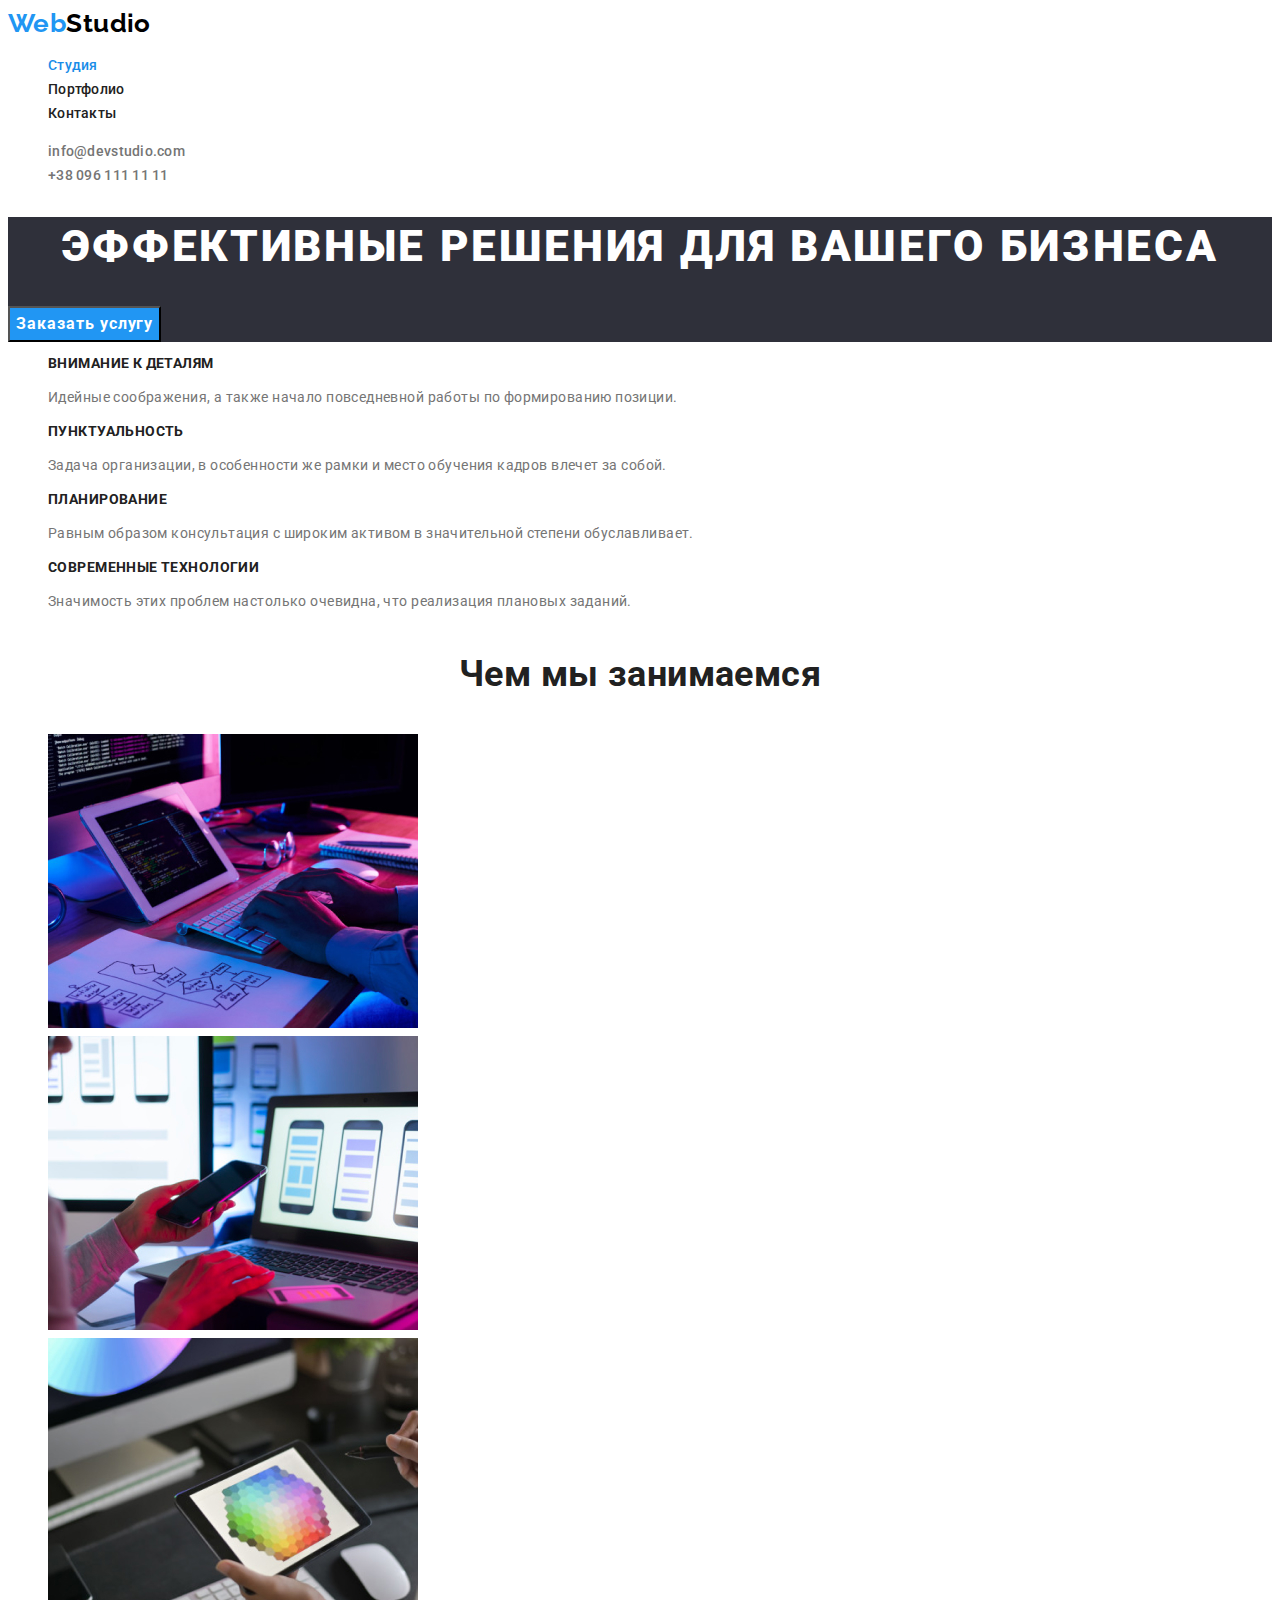
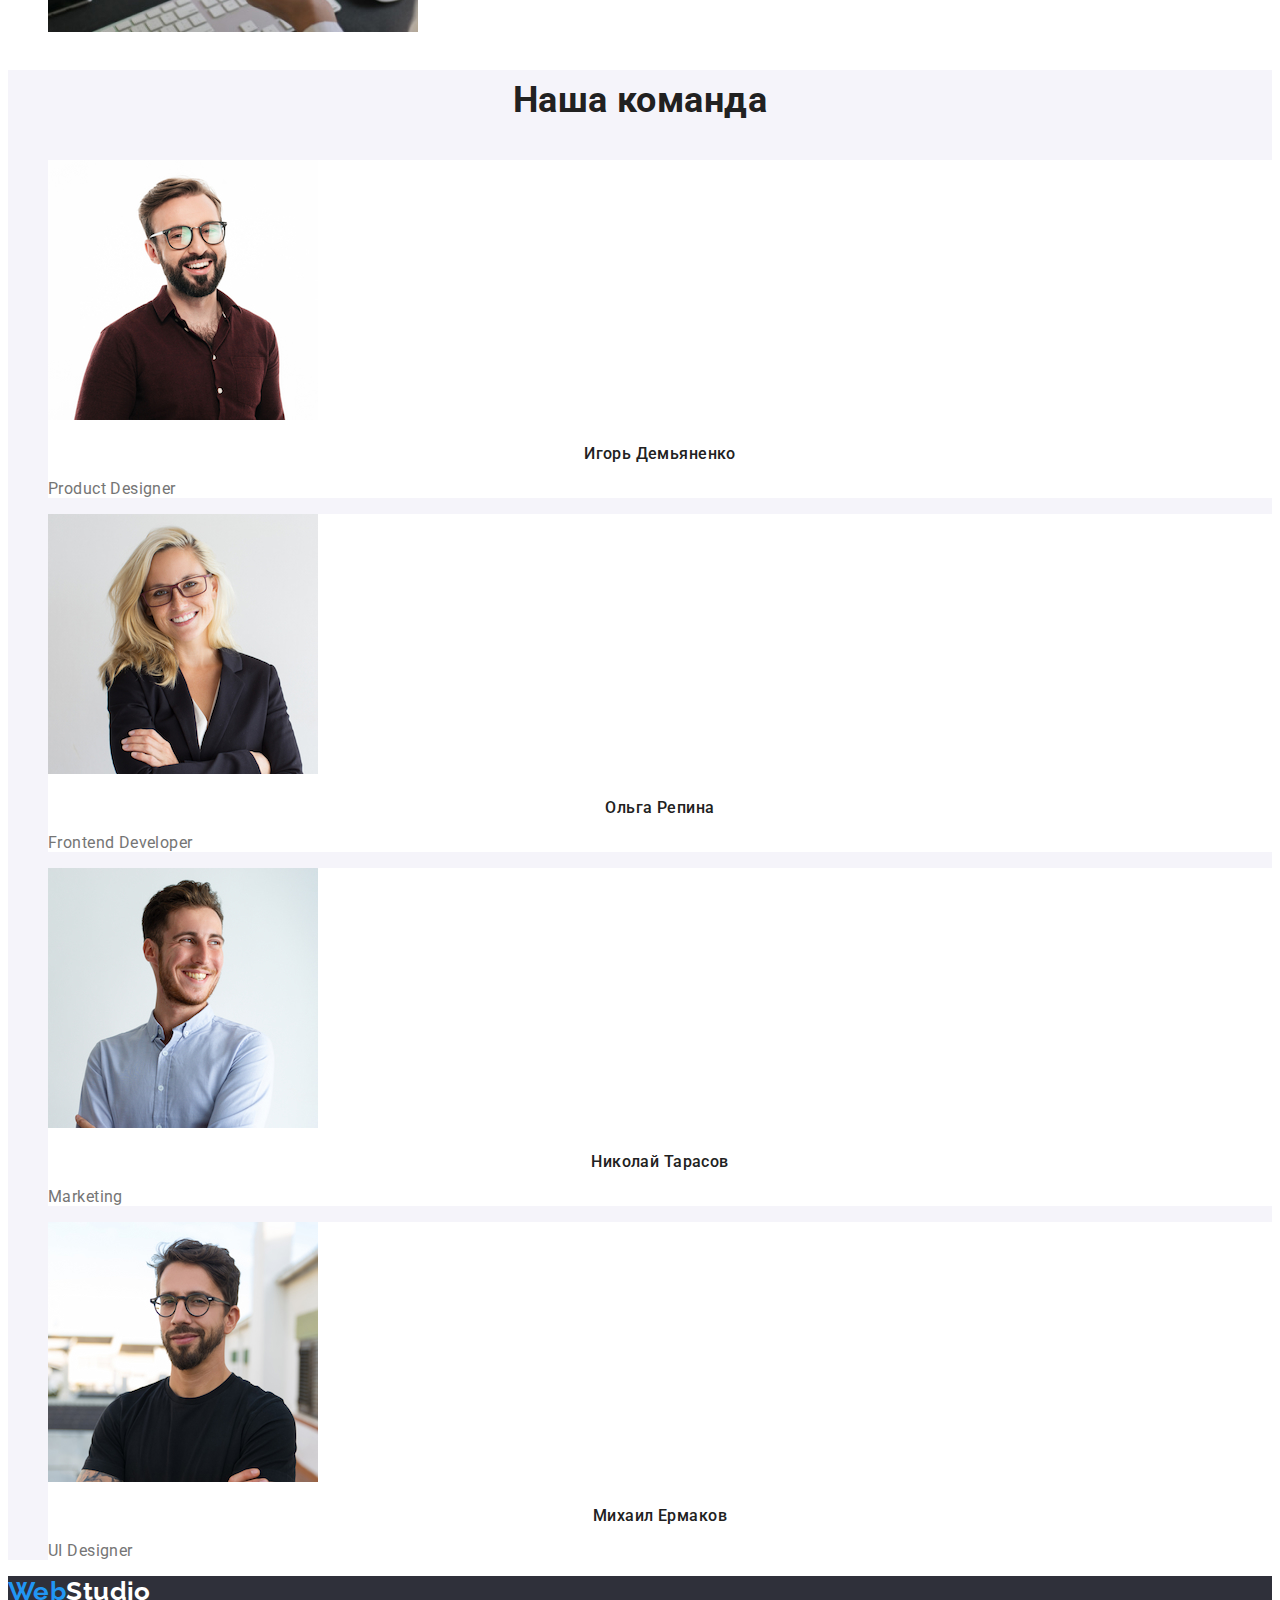
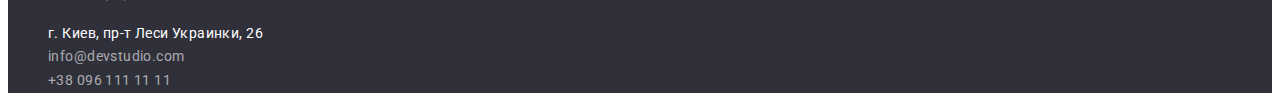
<file: index.html>
<!DOCTYPE html>
<html lang="ru">
<head>
    <meta charset="UTF-8">
    <meta http-equiv="X-UA-Compatible" content="IE=edge">
    <meta name="viewport" content="width=device-width, initial-scale=1.0">
    
    <title>Студия</title>
    
    <link rel="preconnect" href="https://fonts.googleapis.com">
    <link rel="preconnect" href="https://fonts.gstatic.com" crossorigin>
    <link href="https://fonts.googleapis.com/css2?family=Raleway:wght@700&family=Roboto:wght@400;500;700;900&display=swap"
        rel="stylesheet">
    
    <link rel="stylesheet" href="./css/styles.css">
</head>

<body>

    <!-- =============== Шапка сайта (headline) ============== -->
    <header>
        <!-- ======== Основной раздел навигации ======= -->
        <nav>

            <a href="./index.html" class="logo links">Web<span class="logo-black">Studio</span></a>

            <ul>
                <li class="lists"><a href="./index.html" class="nav-links links activlink">Студия</a></li>
                <li class="lists"><a href="./portfolio.html" class="nav-links links">Портфолио</a></li>
                <li class="lists"><a href="" class="nav-links links">Контакты</a></li>
            </ul>

        </nav>
        
        <!-- ======== Контакты в header (почта и телефон)  ======= -->
        <ul>
            <li class="lists"><a href="mailto:info@devstudio.com" class="header-contacts-link links">info@devstudio.com</a></li>
            <li class="lists"><a href="tel:+380961111111" class="header-contacts-link links">+38 096 111 11 11</a></li>
        </ul>

    </header>

    <!-- ============== ОСНОВНОЙ Блок (mainbase) =============== -->
    <main>
        <!-- ============ Блок-секция_1 ГЕРОЙ (hero) =========== -->  
            <section class="hero">
                
                <h1 class="hero-title">Эффективные решения для вашего бизнеса</h1>

                <button type="button" class="hero-button buttons">Заказать услугу</button>

            </section>
        
        <!-- ======= Блок-секция_2 Наши особенности (mainbase-features) ======= -->    
            <section class="features">
                <!-- === Этот заголовок скрыт === -->
                <h2 class="visually-hidden">Наши особенности</h2>
               
                <ul>
                    <li class="lists">
                        <h3 class="features-title">Внимание к деталям</h3>
                        <p class="features-description">
                            Идейные соображения, а также начало повседневной работы по формированию позиции.
                        </p>    
                    </li>

                    <li class="lists">
                        <h3 class="features-title">Пунктуальность</h3>
                        <p class="features-description">
                            Задача организации, в особенности же рамки и место обучения кадров влечет за собой.
                        </p>
                    </li>

                    <li class="lists">
                        <h3 class="features-title">Планирование</h3>
                        <p class="features-description">
                            Равным образом консультация с широким активом в значительной степени обуславливает.
                        </p>
                    </li>

                    <li class="lists">
                        <h3 class="features-title">Современные технологии</h3>
                        <p class="features-description">
                            Значимость этих проблем настолько очевидна, что реализация плановых заданий.
                        </p>
                    </li>
                </ul>

            </section>
        
        <!-- ======= Блок-секция_3 Чем мы занимаемся (mainbase-activities) ======= --> 
            <section class="activities">

                <h2 class="section-titles">Чем мы занимаемся</h2>
        
                <ul>
                    <li class="lists">
                        <img 
                        src="./images/box_1.jpg" 
                        alt="Проработка технического задания"
                        width="370" 
                        />
                    </li>

                    <li class="lists">
                        <img 
                        src="./images/box_2.jpg" 
                        alt="Создание макета дизайна сайта" 
                        width="370" 
                        />
                    </li>

                    <li class="lists">
                        <img 
                        src="./images/box_3.jpg" 
                        alt="Наполнение контентом. Тестирование" 
                        width="370" 
                        />
                    </li>
                </ul>
            </section>
        
        <!-- ======= Блок-секция_4 Наша команда (mainbase-team) ======= --> 
            <section class="team">

                <h2 class="section-titles">Наша команда</h2>
        
                <ul>
                    <li class="team-item lists">
                        <img src="./images/Igor_Demyanenko.jpg" 
                        alt="Игорь Демьяненко" 
                        width="270" 
                        />
                        <h3 class="team-name">Игорь Демьяненко</h3>
                        <p class="team-position">Product Designer</p>
                    </li>

                    <li class="team-item lists">
                        <img src="./images/Olga_Repina.jpg" 
                        alt="Ольга Репина" 
                        width="270" 
                        />
                        <h3 class="team-name">Ольга Репина</h3>
                        <p class="team-position">Frontend Developer</p>
                    </li>

                    <li class="team-item lists">
                        <img src="./images/Nikolai_Tarasov.jpg" 
                        alt="Николай Тарасов" 
                        width="270" 
                        />
                        <h3 class="team-name">Николай Тарасов</h3>
                        <p class="team-position">Marketing</p>
                    </li>
                    
                    <li class="team-item lists">
                        <img src="./images/Mikhai_Ermakov.jpg" 
                        alt="Михаил Ермаков" 
                        width="270" 
                        />
                        <h3 class="team-name">Михаил Ермаков</h3>
                        <p class="team-position">UI Designer</p>
                    </li>
                </ul>
            </section>
        
    </main>

    <!-- =========== Блок ПОДВАЛ  ФУТЕР (footer) =========== -->
    <footer class="footers">

        <a href="./index.html" class="logo links">Web<span class="logo-white">Studio</span></a>

        <!-- ============== Блок АДРЕС (addresses) ============== -->
        <address>
                
            <ul>
                <li class="lists"><a href="" class="addresses links">г. Киев, пр-т Леси Украинки, 26</a></li>
                <li class="lists"><a href="mailto:info@devstudio.com" class="footers-contact-link links">info@devstudio.com</a></li>
                <li class="lists"><a href="tel:+380961111111" class="footers-contact-link links">+38 096 111 11 11</a></li>
            </ul>

        </address>
        
    </footer>

</body>

</html>
</file>
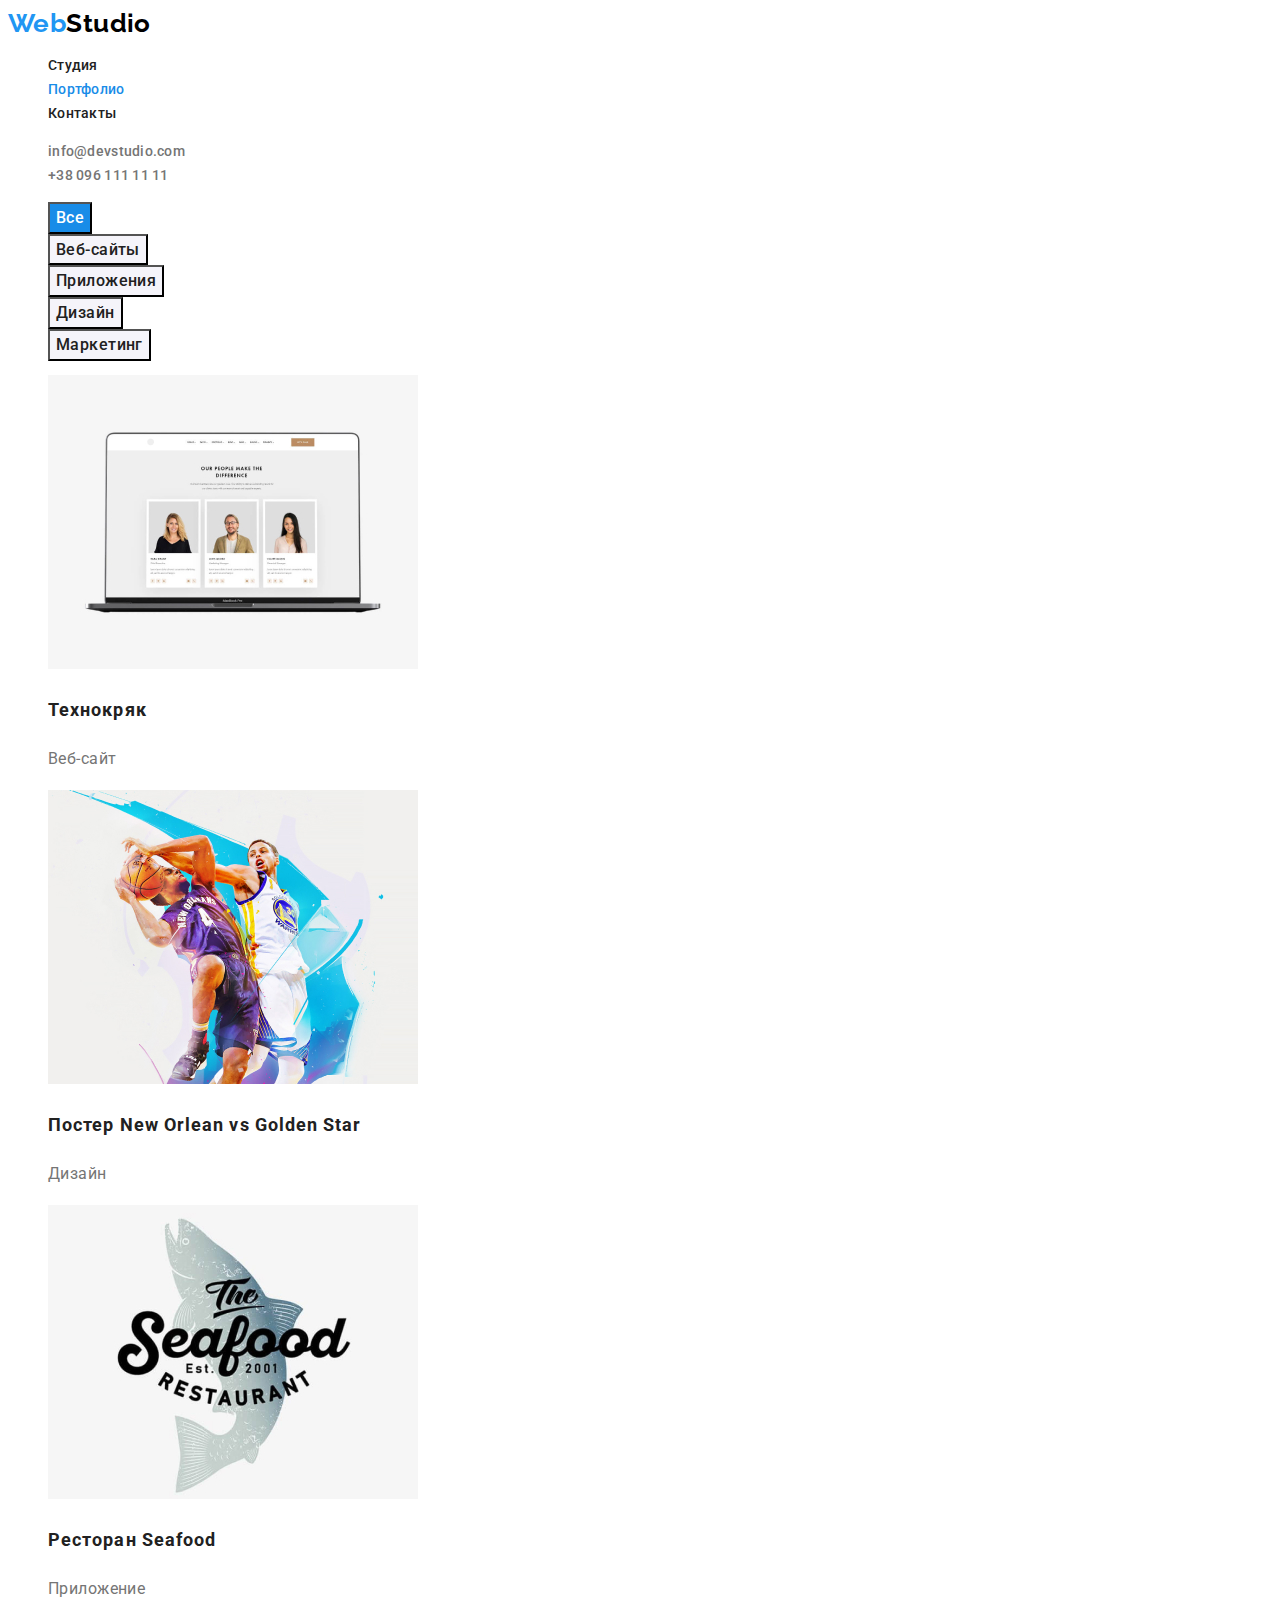
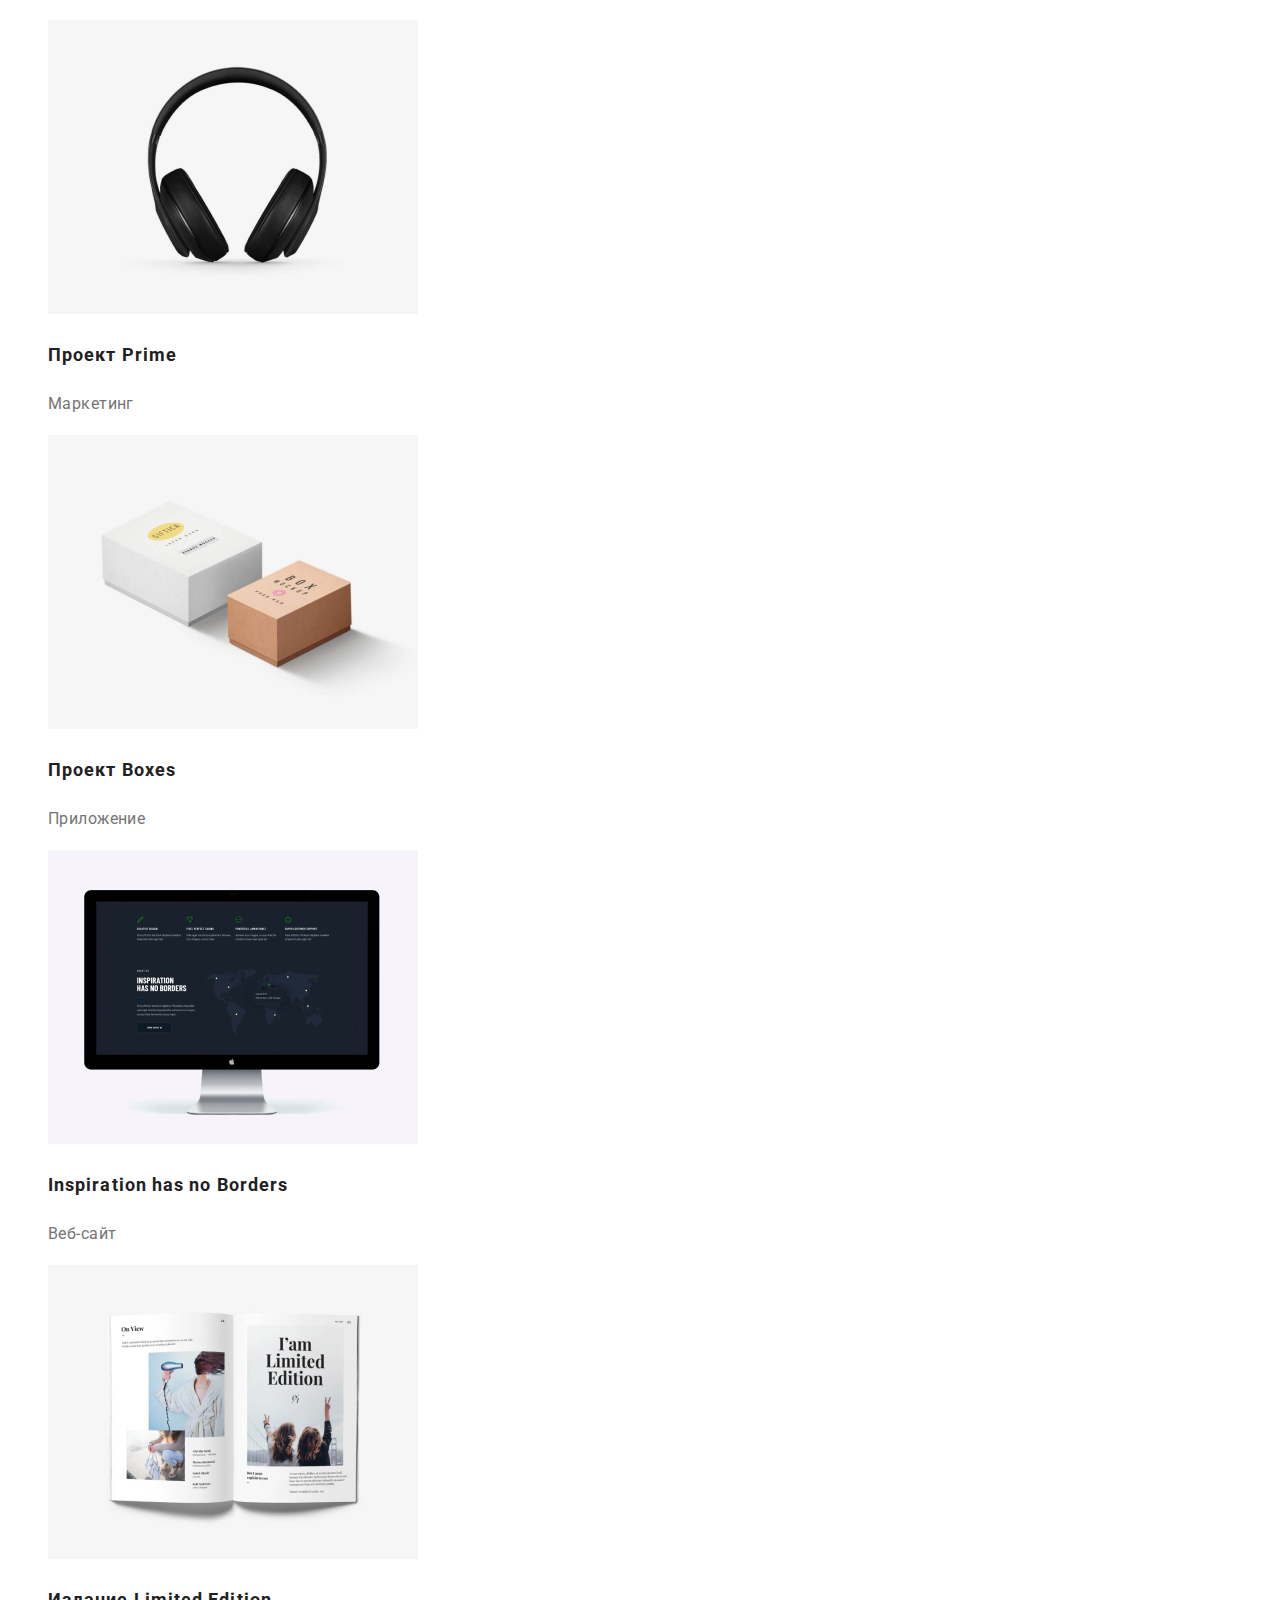
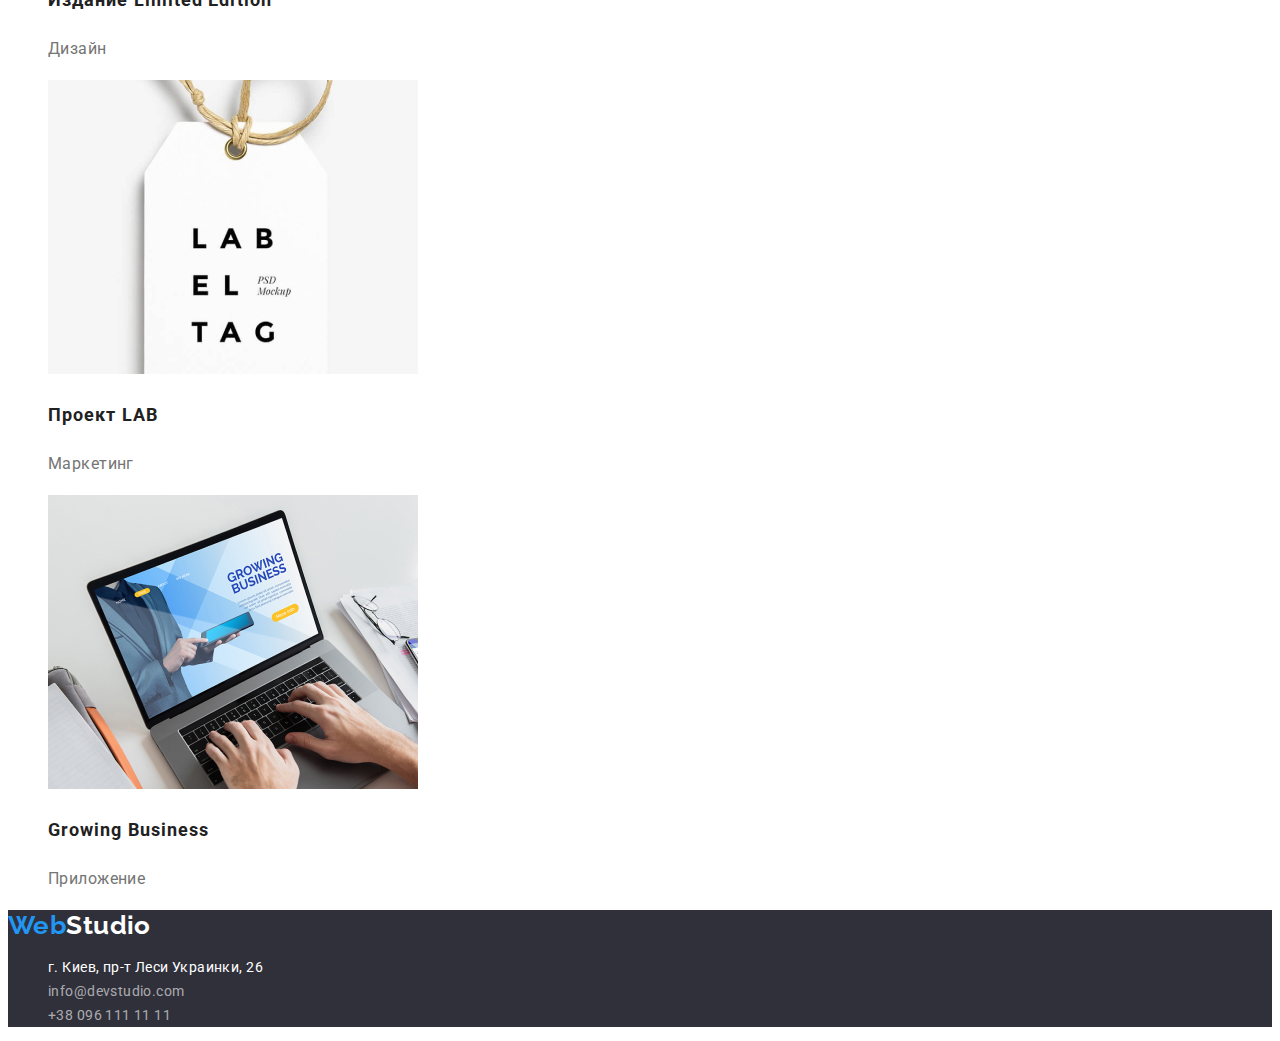
<file: portfolio.html>
<!DOCTYPE html>
<html lang="ru">
<head>
    <meta charset="UTF-8">
    <meta http-equiv="X-UA-Compatible" content="IE=edge">
    <meta name="viewport" content="width=device-width, initial-scale=1.0">
    
    <title>Портфолио</title>
    
    <link rel="preconnect" href="https://fonts.googleapis.com">
    <link rel="preconnect" href="https://fonts.gstatic.com" crossorigin>
    <link href="https://fonts.googleapis.com/css2?family=Raleway:wght@700&family=Roboto:wght@400;500;700;900&display=swap"
        rel="stylesheet">

    <link rel="stylesheet" href="./css/styles.css">
</head>

<body>

    <!-- =============== Шапка сайта (headline) ============== -->
    <header>
        <!-- ======== Основной раздел навигации ======= -->
        <nav>

            <a href="./index.html" class="logo links">Web<span class="logo-black">Studio</span></a>
            
            <ul>
                <li class="lists"><a href="./index.html" class="nav-links links">Студия</a></li>
                <li class="lists"><a href="./portfolio.html" class="nav-links links activlink">Портфолио</a></li>
                <li class="lists"><a href="" class="nav-links links">Контакты</a></li>
            </ul>

        </nav>
        
        <!-- ======== Контакты в headline (почта и телефон)  ======= -->
        <ul>
            <li class="lists"><a href="mailto:info@devstudio.com" class="header-contacts-link links">info@devstudio.com</a></li>
            <li class="lists"><a href="tel:+380961111111" class="header-contacts-link links">+38 096 111 11 11</a></li>
        </ul>

    </header>

    <!-- ============== ОСНОВНОЙ Блок (portfolio) =============== -->
    <main>
        <!-- ============ Блок-секция ГЕРОЙ-ПОРТФОЛИО (hero) =========== -->
        <section>

            <!-- === Этот заголовок скрыт === -->
            <h1 class="visually-hidden">ПОРТФОЛИО</h1>
           
            <!-- ============ ГЕРОЙ-ССЫЛКИ (btn-filters) =========== -->
            <ul>
                <li class="lists"><button type="button" class="btn-filters buttons activlink">Все</button></li>
                <li class="lists"><button type="button" class="btn-filters buttons">Веб-сайты</button></li>
                <li class="lists"><button type="button" class="btn-filters buttons">Приложения</button></li>
                <li class="lists"><button type="button" class="btn-filters buttons">Дизайн</button></li>
                <li class="lists"><button type="button" class="btn-filters buttons">Маркетинг</button></li>
             </ul>
             
            <!-- ================ ПРОЕКТЫ (mainportfol-projects) ================ -->

            <ul>
                <li class="lists">
                    <a href="" class="links">
                        <img src="./images/project1.jpg" 
                        alt="Технокряк" 
                        width="370" 
                        />
                        <h2 class="titlе-project">Технокряк</h2>
                        <p class="titlе-filter">Веб-сайт</p>
                    </a>
                </li>

                <li class="lists">
                    <a href="" class="links">
                        <img src="./images/project2.jpg" 
                        alt="Постер New Orlean vs Golden Star" 
                        width="370" 
                        />
                        <h2 class="titlе-project">Постер New Orlean vs Golden Star</h2>
                        <p class="titlе-filter">Дизайн</p>
                    </a>
                </li>

                <li class="lists">
                    <a href="" class="links">
                        <img src="./images/project3.jpg" 
                        alt="Ресторан Seafood" 
                        width="370" 
                        />
                        <h2 class="titlе-project">Ресторан Seafood</h2>
                        <p class="titlе-filter">Приложение</p>
                    </a>
                </li>
                    
                <li class="lists">
                    <a href="" class="links">
                        <img src="./images/project4.jpg" 
                        alt="Проект Prime" 
                        width="370" 
                        />
                        <h2 class="titlе-project">Проект Prime</h2>
                        <p class="titlе-filter">Маркетинг</p>
                    </a>
                </li>

                <li class="lists">
                    <a href="" class="links">
                        <img src="./images/project5.jpg" 
                        alt="Проект Boxes" 
                        width="370" 
                        />
                        <h2 class="titlе-project">Проект Boxes</h2>
                        <p class="titlе-filter">Приложение</p>
                    </a>
                </li>

                <li class="lists">
                    <a href="" class="links">
                        <img src="./images/project6.jpg" 
                        alt="Inspiration has no Borders" 
                        width="370" 
                        />
                        <h2 class="titlе-project">Inspiration has no Borders</h2>
                        <p class="titlе-filter">Веб-сайт</p>
                    </a>
                </li>

                <li class="lists">
                    <a href="" class="links">
                        <img src="./images/project7.jpg" 
                        alt="Издание Limited Edition" 
                        width="370" 
                        />
                        <h2 class="titlе-project">Издание Limited Edition</h2>
                        <p class="titlе-filter">Дизайн</p>
                    </a>
                </li>

                <li class="lists">
                    <a href="" class="links">
                        <img src="./images/project8.jpg" 
                        alt="Проект LAB" 
                        width="370" 
                        />
                        <h2 class="titlе-project">Проект LAB</h2>
                        <p class="titlе-filter">Маркетинг</p>
                    </a>
                </li>

                <li class="lists">
                    <a href="" class="links">
                        <img src="./images/project9.jpg" 
                        alt="Growing Business" 
                        width="370" 
                        />
                        <h2 class="titlе-project">Growing Business</h2>
                        <p class="titlе-filter">Приложение</p>
                    </a>
                </li>

            </ul>

        </section>
        
    </main>

    <!-- =========== Блок ПОДВАЛ  ФУТЕР (footer) =========== -->
    <footer class="footers">

        <a href="./index.html" class="logo links">Web<span class="logo-white">Studio</span></a>

        <!-- ============== Блок АДРЕС (addresses) ============== -->
        <address>
                
            <ul>
                <li class="lists"><a href="" class="addresses links">г. Киев, пр-т Леси Украинки, 26</a></li>
                <li class="lists"><a href="mailto:info@devstudio.com" class="footers-contact-link links">info@devstudio.com</a></li>
                <li class="lists"><a href="tel:+380961111111" class="footers-contact-link links">+38 096 111 11 11</a></li>
            </ul>
            
        </address>

    </footer>

</body>

</html>
</file>
<file: css/styles.css>
:root {
    /* ============ ПЕРЕМЕННЫЕ ЦВЕТА ============ */
    --color-font-main: #212121;
    --color-font-head: #757575;
    --color-font-footer: rgba(255, 255, 255, 0.6);
    /* =============================== */
    --color-background-another: #E5E5E5;
    --color-background-team: #F5F4FA;
    --color-background-footer: #2F303A;
    /* =============================== */
    --color-light: #FFFFFF;
    --color-dark: #000000;
    /* =============================== */
    --color-border-line: #ECECEC;
    --color-borders-portfolio: #EEEEEE;
    /* =============================== */
    --color-logo-links-hover: #2196F3;
    --color-button-hover: #188CE8;
    /* ========================================== */
}


body {

    color: var(--color-font-main);
    background-color: var(--color-light);
/* =============================== */
    font-family: Roboto, Arial, Helvetica, sans-serif;
    font-size: 14px;
    line-height: 1.71;
    letter-spacing: 0.03em;
}


/* ============= Типографика - ГЛОБАЛЬНАЯ Стилизация некоторых элементов ============= */

/* ================ Скрытие заголовков (visually-hidden) ================ */
.visually-hidden {
    visibility: hidden;
    pointer-events: none;
    position: absolute;
}


/* === Стилизация Заголовка h2 в Блок-секция_3 Чем мы занимаемся (activities)
 и в Блок-секция_4 Наша команда (team) === */
.section-titles {
    font-weight: 700;
    font-size: 36px;
    line-height: 1.67;
    text-align: center;
}


/* --------- Убираем точки со ВСЕХ списков --------- */
/* ul {list-style-type: none;} */
.lists {list-style-type: none;}

/* ------ Убираем подчеркивание со ВСЕХ ссылок ------ */
/* a {text-decoration: none;} */
.links {text-decoration: none;}

/* --- Задаем ВСЕМ кнопкам тип курсора pointer ------ */
.buttons {cursor: pointer;}

/* _____________________________  К О Н Е Ц Типографика _____________________________ */





/* ======================= Стилизация Шапки сайта (headline) ======================= */

/* ============ Стилизация логотипа WebStudio in header ============ */
.logo {
    font-family: 'Raleway';
    font-weight: 700;
    font-size: 26px;
    line-height: 1.19;
   
    color: var(--color-logo-links-hover);
}

/* == Замена цвета текста WebStudio (часть Studio - на черную) в header == */
.logo-black {
    color: var(--color-dark);
}


/* ==== Стилизация Кнопок Основного раздела навигации в header ===== */
.nav-links {
    font-weight: 500;
    line-height: 1.14;
    letter-spacing: 0.02em;
    
    color: inherit;
}

/* ==== Выделение цветом активной страници в header в (headline) ===== */
.nav-links.activlink {
    color: var(--color-button-hover);

}


/* ========= Стилизация Контакты (почта и телефон) в header ========= */
.header-contacts-link {
    font-weight: 500;
    line-height: 1.14;
    letter-spacing: 0.02em;

    color: var(--color-font-head);
}

/* ====  Hover & Focus на ссылках и Контактах (почта и телефон) в header === */
.nav-links.activlink:hover,
.nav-links.activlink:focus,

.nav-links:hover,
.nav-links:focus,

.header-contacts-link:hover,
.header-contacts-link:focus

{color: var(--color-logo-links-hover);}

/* _____________________________  К О Н Е Ц   (header) _____________________________ */







/* ========================= Стилизация ОСНОВНОГО Блока (main)========================== */


/* =================== Стилизация Блок-секции_1 ГЕРОЙ (hero) =================== */

/* ============ Цвет фона в Блок-секции_1 ГЕРОЙ (hero) ============ */
.hero {
    background-color: var(--color-background-footer);
}

/* ============= Стилизация заголовка в ГЕРОЙ (hero-title) ======== */
.hero-title {
    font-weight: 900;
    font-size: 44px;
    line-height: 1.36;
    text-align: center;
    letter-spacing: 0.06em;
    text-transform: uppercase;
    
    color: var(--color-light);
}


/* ========== Стилизация кнопки в ГЕРОЙ (hero-button) ========== */
.hero-button {
    font-family: inherit;
    font-weight: 700;
    font-size: 16px;
    line-height: 1.88;
    /* display: flex; */
    align-items: center;
    text-align: center;
    letter-spacing: 0.06em;

    color: var(--color-light);
    background-color: var(--color-logo-links-hover);
}

/* =============  Hover & Focus на кнопке в ГЕРОЙ ============= */
.hero-button:hover,
.hero-button:focus {
    background-color: var(--color-button-hover);
}

/* _________________________  К О Н Е Ц   Блок-секции_1 ГЕРОЙ (hero) _________________________ */







/* ======= Стилизация Блок-секция_2 Наши особенности (features) ======= */

/* ==== Стилизация заголовка h3 в Наши особенности (features) ====*/
.features-title {
    font-size: inherit;
    line-height: 1.14;
    text-transform: uppercase;

    color: var(--color-font-main);
   }

/* ==== Стилизация Текста p в (в Наши особенности (features) ==== */
.features-description {

    color: var(--color-font-head);
}

/* ______________________  К О Н Е Ц Блок-секция_2 Наши особенности ______________________ */








/* ============== Стилизация Блок-секция_3 Чем мы занимаемся (activities) ============== */

/* === Стилизация Заголовка h2 в Блок-секция_3 Чем мы занимаемся (activities)
вынесен в Типографику === */


/* ___________________  К О Н Е Ц Блок-секция_3 Чем мы занимаемся ______________________ */








/* ===================== Стилизация Блок-секция_4 Наша команда (team) ===================== */

/* === Стилизация Заголовка h2 в Блок-секция_4 Наша команда (team) 
вынесен в Типографику === */

/* =========== Цвет фона Блок-секция_4 Наша команда (team) =========== */
.team {
    background-color: var(--color-background-team);
}

/* ======= Заголовок h3 в Наша команда (team-item) > (team-name)  ======*/
.team-name {
    font-weight: 500;
    font-size: 16px;
    line-height: 1.19;
    text-align: center;

    color: #212121;
}

/* ========== Текст в Наша команда (team-item) > (team-position) ==========*/
.team-position {
    font-size: 16px;
    line-height: 1.19;
   
    color: #757575;
}

/* ======= Цвет фона карточки члена команды (team-item) ======= */
.team-item {
    background-color: var(--color-light);
}

/* ___________________  К О Н Е Ц  Блок-секция_4 Наша команда ______________________ */

/* ____________________ К О Н Е Ц  ОСНОВНОГО Блока (main) ____________________ */









/* =============================== Стилизация footer =============================== */
/* ====== Цвет фона в footer ====== */
.footers {
    background-color: var(--color-background-footer);
}


/* == Замена цвета текста WebStudio (часть Studio - на белую) в footer == */
.logo-white {
    color: var(--color-light);
}


/* ============= Стилизация ВСЕХ строк Блока АДРЕС в footer ============= */
.addresses {
    font-style: normal;
        
    color: var(--color-light);
}

/* == Изменение цвета шрифта (почта и телефон) в Блоке АДРЕС  в footer == */
.footers-contact-link {
    font-style: normal;
    
    color: var(--color-font-footer);
}

/* ======  Hover & Focus на ссылках (почта и телефон) в footer ===== */
.footers-contact-link:hover,
.footers-contact-link:focus

{color: var(--color-logo-links-hover);}

/* ____________________________  К О Н Е Ц  footer ______________________________________ */









/* ============== Стилизация Блок-секции_1 ГЕРОЙ (hero) в portfolio.html ============== */

/* ========== Стилизация кнопок в ГЕРОЙ-ССЫЛКИ в (btn-filters) в portfolio.html ==========*/
.btn-filters {
    font-family: inherit;
    font-weight: 500;
    font-size: 16px;
    line-height: 1.62;
    text-align: center;
    letter-spacing: inherit;
    color: inherit;
    background-color: var(--color-background-team);
}

/* == Выделение цветом активной кнопки в ГЕРОЙ-ССЫЛКИ в (btn-filters) в portfolio.html === */
.btn-filters.activlink {
    background-color: var(--color-button-hover);
    color: var(--color-light);
}

/* =====  Hover & Focus на кнопках в ГЕРОЙ-ССЫЛКИ в (btn-filters) в portfolio.html ===== */
.btn-filters.activlink:hover,
.btn-filters.activlink:focus,

.btn-filters:hover,
.btn-filters:focus {
    background-color: var(--color-logo-links-hover);
    color: var(--color-light);
}

/* ____________  К О Н Е Ц кнопки в ГЕРОЙ-ССЫЛКИ в portfolio.html ______________________ */








/* ======================= Стилизация ПРОЕКТЫ-ГЕРОЙ в portfolio.html ======================= */

/* ========== Заголовок проектов в ПРОЕКТЫ (titlе-project) в portfolio.html ==========*/
.titlе-project {
    font-weight: 700;
    font-size: 18px;
    line-height: 2.0;
    letter-spacing: 0.06em;

    color: var(--color-font-main);
}

/* ========== Заголовок фильтра в ПРОЕКТЫ (titlе-filter) в portfolio.html ==========*/
.titlе-filter {
    font-size: 16px;
    line-height: 1.88;

    color: var(--color-font-head);
}

/* __________________ К О Н Е Ц  ОСНОВНОГО Блока в portfolio.html __________________ */
</file>
